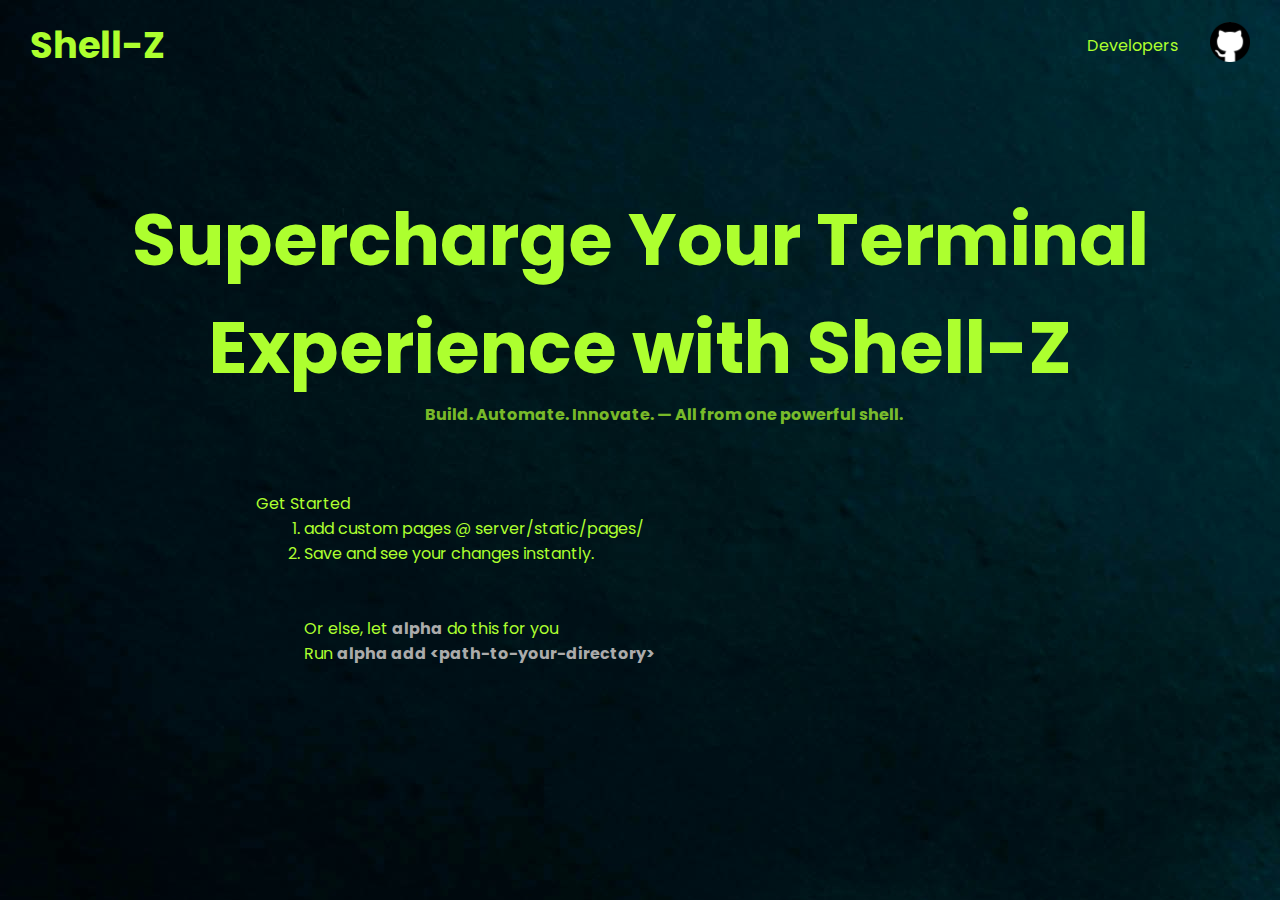
<file: server/static/index.html>
<!DOCTYPE html>
<html lang="en">

<head>
    <meta charset="UTF-8">
    <meta name="viewport" content="width=device-width, initial-scale=1.0">
    <title>Shell-Z</title>
    <link rel="stylesheet" href="style.css">
</head>

<body>
    <div class="container">
        <nav class="navbar">
            <div class="logo">Shell-Z</div>
            <div class="nav-links">
                <ul>
                    <!-- <li><a href="">Nexis</a></li>
                    <li><a href="">algo</a></li>
                    <li><a href="">commands</a></li> -->
                    <li><a href="developers.html">Developers</a></li>
                    <a href="https://github.com/AyeshaJaved04/Shell-Z" target="_blank">
                        <img src="./images/github-logo.png" alt="github-logo">
                    </a>
                </ul>
            </div>
        </nav>
        <main>
            <div class="hero-section">
                <h1>Supercharge Your Terminal Experience with Shell-Z</h1>
                <p class="tag">Build. Automate. Innovate. — All from one powerful shell.</p>
            </div>
            <div class="guide">
                Get Started
                <ol>
                    <li>add custom pages @ server/static/pages/</li>
                    <li>Save and see your changes instantly.</li>
                </ol>
                <br><br>
                <p>Or else, let <strong>alpha</strong> do this for you</p>
                <p>Run <strong>alpha add &lt;path-to-your-directory></strong></p>
            </div>
        </main>
    </div>
</body>

</html>
</file>
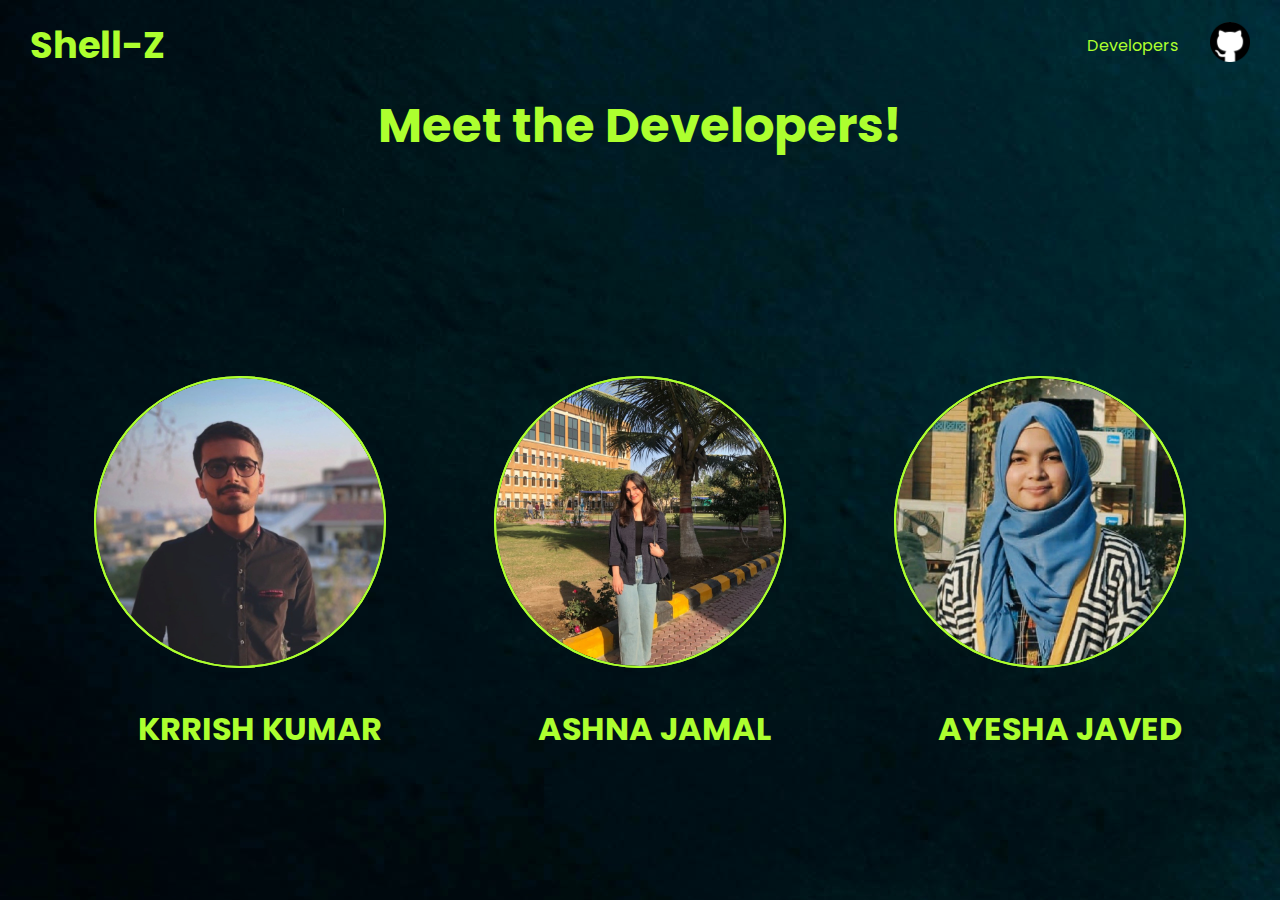
<file: server/static/developers.html>
<!DOCTYPE html>
<html lang="en">

<head>
    <meta charset="UTF-8">
    <meta name="viewport" content="width=device-width, initial-scale=1.0">
    <title>Developers | Shell-Z</title>
    <link rel="stylesheet" href="style.css">
    <style>
        @import url('https://fonts.googleapis.com/css2?family=Poppins:ital,wght@0,100;0,200;0,300;0,400;0,500;0,600;0,700;0,800;0,900;1,100;1,200;1,300;1,400;1,500;1,600;1,700;1,800;1,900&display=swap');

        * {
            margin: 0;
            padding: 0;
            box-sizing: border-box;
            font-family: "Poppins", sans-serif;
            color: greenyellow;
        }

        body {
            height: 100vh;
            width: 100%;
            /* background-color: #000; */
            background-image: url("./images//hero-bg.jpg");
        }

        .profile {
            height: 18rem;
            width: 18rem;
            /* margin: 2rem 0 0 3.5rem; */
            border-radius: 50%;
            outline: 2px solid greenyellow;

        }

        .main {
            height: 80vh;
            width: 100%;
            display: flex;
            justify-content: center;
            align-items: center;
            gap: 7rem;
        }

        p {
            text-transform: uppercase;
            font-weight: bolder;
            font-size: 2rem;
            margin-left: 2.6rem;
            margin-top: 2rem;
        }
        .container h1{
            font-size: 3rem;
            text-align: center;
            margin-bottom: 0;
        }
    </style>
</head>

<body>
    <div class="container">
        <nav class="navbar">
            <a style="text-decoration: none;" href="/index.html"><div class="logo">Shell-Z</div></a>
            <div class="nav-links">
                <ul>
                    <!-- <li><a href="">Nexis</a></li>
                    <li><a href="">algo</a></li>
                    <li><a href="">commands</a></li> -->
                    <li><a href="developers.html">Developers</a></li>
                    <a href="https://github.com/AyeshaJaved04/Shell-Z" target="_blank">
                        <img src="./images/github-logo.png" alt="github-logo">
                    </a>
                </ul>
            </div>
        </nav>
        <h1>Meet the Developers!</h1>
        <div class="main">
            <div class="profile">
                <img src="./images/krrishna.png" alt="profile-image" class="profile">
                <p>Krrish Kumar</p>
            </div>
            <div class="profile">
                <img src="./images/ashna.png" alt="profile-image" class="profile">
                <p>Ashna Jamal</p>
            </div>
            <div class="profile">
                <img src="./images/ayesha.png" alt="profile-image" class="profile">
                <p>Ayesha Javed</p>
            </div>
        </div>

    </div>
</body>

</html>
</file>
<file: server/static/style.css>
@import url('https://fonts.googleapis.com/css2?family=Poppins:ital,wght@0,100;0,200;0,300;0,400;0,500;0,600;0,700;0,800;0,900;1,100;1,200;1,300;1,400;1,500;1,600;1,700;1,800;1,900&display=swap');

* {
    margin: 0;
    padding: 0;
    box-sizing: border-box;
    font-family: "Poppins", sans-serif;
    color: greenyellow;
}

body {
    height: 100vh;
    width: 100%;
    /* background-color: #000; */
    background-image: url("./images/hero-bg.jpg");
}

.container {
    height: 100vh;
    width: 100%;
}

.navbar {
    height: 10%;
    width: 100%;
    display: flex;
    justify-content: center;
    align-items: center;
    gap: 72%;
}

ul {
    height: 100%;
    display: flex;
    justify-content: center;
    align-items: center;
    list-style: none;
    gap: 2rem;
}

nav img {
    height: 40px;
}

.logo {
    font-weight: bolder;
    font-size: 2.3rem;
}

a {
    text-decoration: none;
    transition: color 0.45s ease;
    /* smoother and faster */
}

a:hover {
    text-decoration: underline;
    color: orange;
    /* Optional: change color for smoother effect */
}

.hero-section{
    width: 100%;
    text-align: center;
}

.hero-section > h1{
    margin-top: 6rem;
    font-size: 4.5rem;
}

.tag{
    opacity: 0.7;
    font-weight: bold;
}

.description{
    margin-top: 50px;
    margin: 50px 7rem 0px 7rem;
}

.guide{
    margin-top: 5%;
    margin-left: 20%;
    /* text-decoration: underline; */
}

.guide > ol > li, p {
    margin-left: 3rem;
}

p > strong{
    color: rgb(171, 171, 171);
}
</file>
